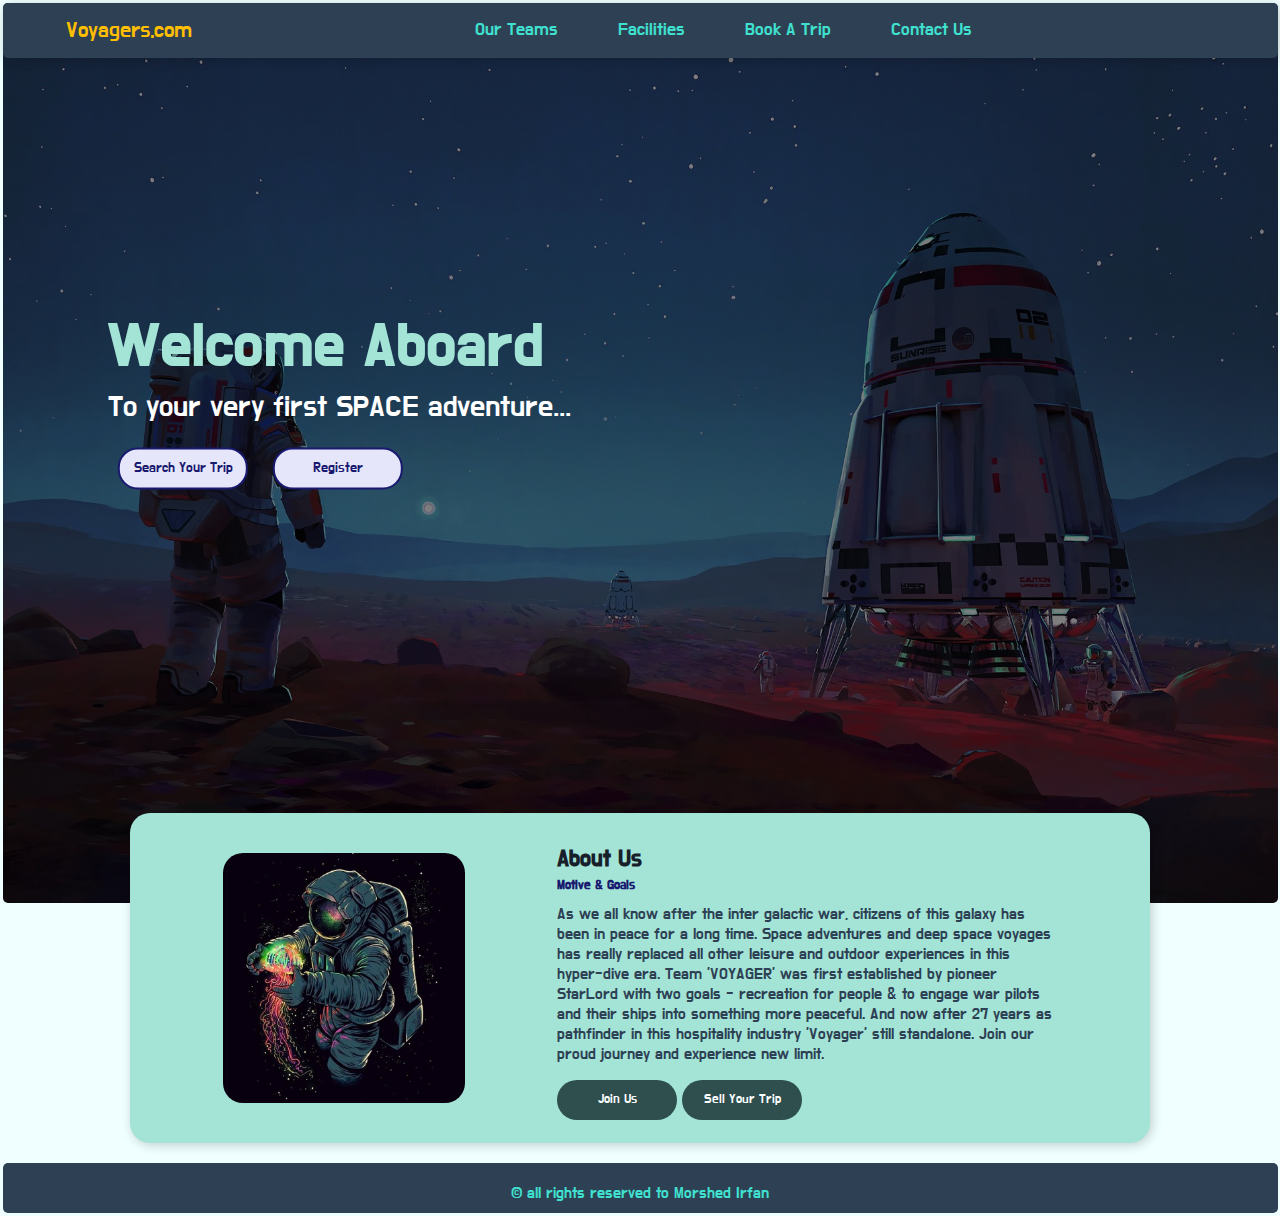
<file: index.html>
<!DOCTYPE html>
<html lang="en">
<head>
    <meta charset="UTF-8">
    <meta http-equiv="X-UA-Compatible" content="IE=edge">
    <meta name="viewport" content="width=device-width, initial-scale=1.0">
    <title>Voyagers</title>
    <link rel="stylesheet" type="text/css" href="css/style.css">
    <link href="https://fonts.googleapis.com/css2?family=Do+Hyeon&display=swap" rel="stylesheet">
</head>
<body >

    <section class="id1">
        <nav>
            <a class="logo" href="index.html" >Voyagers.com</a>
            <ul>
            <li><a href="teams.html">Our Teams</a></li>
            <li><a href="facilities.html">Facilities</a></li>
            <li><a href="booking.html">Book A Trip</a></li>
            <li><a href="contact.html">Contact Us</a></li>
            </ul>
        <div class="toggle"></div>
        </nav>
            <div class="text-container">
                <p id="crnttime"></p>
                <p>Welcome Aboard</p>
                <p>To your very first SPACE adventure...</p>
                <button class="hire-btn" id="btn1">Search Your Trip</button>
                <button class="check" id="btn2">Register</button>
            </div>
        </section>
        <div class="about-container">
            <img src="images/02.jpg" />
            <div class="about-text">
            <p>About Us</p>
            <p>Motive &amp; Goals</p>
            <p>As we all know after the inter galactic war, citizens of this galaxy has been in peace for a long time. 
                Space adventures and deep space voyages has really replaced all other leisure and outdoor experiences in this hyper-dive era. 
                Team 'VOYAGER' was first established by pioneer StarLord with two goals - recreation for people & to engage war pilots and their ships into something more peaceful. 
                And now after 27 years as pathfinder in this hospitality industry 'Voyager' still standalone. 
                Join our proud journey and experience new limit.</p>
            <button id="btn3">Join Us</button>
            <button id="btn4">Sell Your Trip</button>
            </div>
        </div>
        <div class="footer-bottom">
            &copy; all rights reserved to Morshed Irfan
          </div>
    <script src="js/main.js"></script>
    <script src="js/crntTime.js"></script>
</body>
</html>
</file>
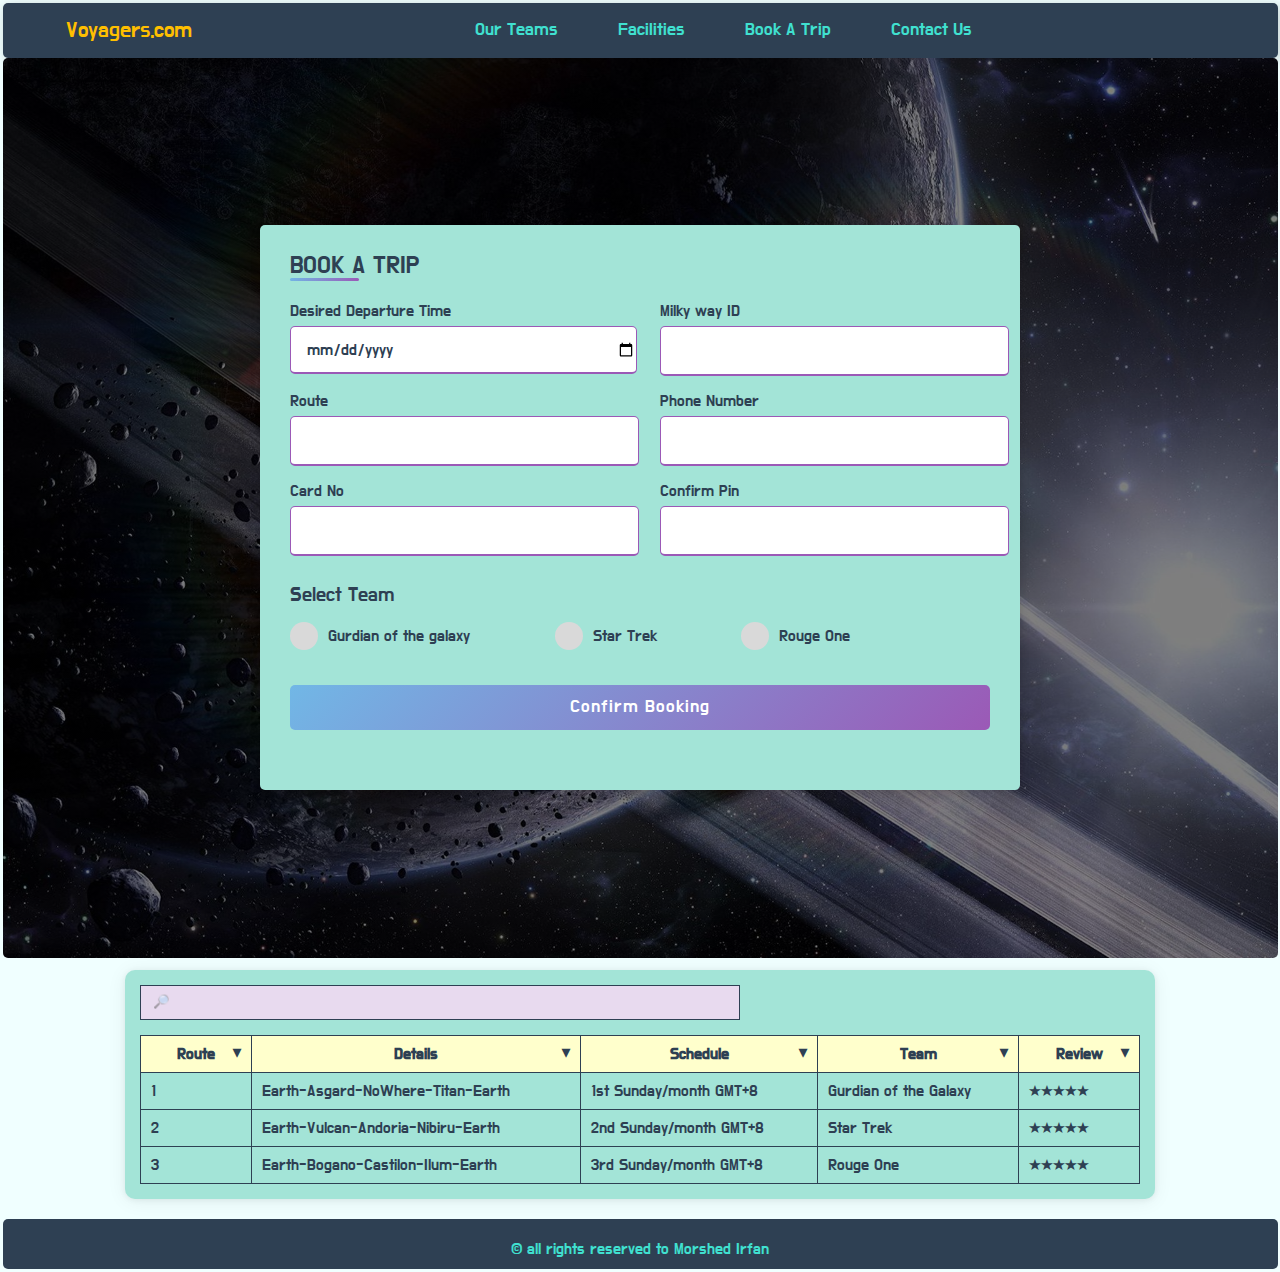
<file: booking.html>
<!DOCTYPE html>
<html lang="en">
<head>
    <meta charset="UTF-8">
    <meta http-equiv="X-UA-Compatible" content="IE=edge">
    <meta name="viewport" content="width=device-width, initial-scale=1.0">
    <title>Voyagers</title>
    <link rel="stylesheet" type="text/css" href="css/style.css">
    <link href="https://fonts.googleapis.com/css2?family=Do+Hyeon&display=swap" rel="stylesheet">
</head>
<body>
    <nav>
        <a class="logo" href="index.html">Voyagers.com</a>
        <ul>
        <li><a href="teams.html">Our Teams</a></li>
        <li><a href="facilities.html">Facilities</a></li>
        <li><a href="booking.html">Book A Trip</a></li>
        <li><a href="contact.html">Contact Us</a></li>
        </ul>
    <div class="toggle"></div>
    </nav>

    <section id="id4">

      <div class="container">
        <div class="title">BOOK A TRIP</div>
        <div class="content">
          <form action="#">
            <div class="user-details">
              <div class="input-box">
                <span class="details">Desired Departure Time</span>
                <input type="date">
              </div>
              <div class="input-box">
                <span class="details">Milky way ID</span>
                <input type="text">
              </div>
              <div class="input-box">
                <span class="details">Route</span>
                <input type="number">
              </div>
              <div class="input-box">
                <span class="details">Phone Number</span>
                <input type="tel">
              </div>
              <div class="input-box">
                <span class="details">Card No</span>
                <input type="text">
              </div>
              <div class="input-box">
                <span class="details">Confirm Pin</span>
                <input type="password">
              </div>
            </div>
            <div class="team-details">
              <input type="radio" name="team" id="dot-1">
              <input type="radio" name="team" id="dot-2">
              <input type="radio" name="team" id="dot-3">
              <span class="team-title">Select Team</span>
              <div class="category">
                <label for="dot-1">
                <span class="dot one"></span>
                <span class="team">Gurdian of the galaxy</span>
              </label>
              <label for="dot-2">
                <span class="dot two"></span>
                <span class="team">Star Trek</span>
              </label>
              <label for="dot-3">
                <span class="dot three"></span>
                <span class="team">Rouge One</span>
                </label>
              </div>
            </div>
            <div class="button">
              <input type="submit" value="Confirm Booking">
            </div>
          </form>
        </div>
      </div>
      
    </section>
    <div class="container2">
      <input type="search" oninput="filter_table(this, 'table_filter')" class="form_control" placeholder="&#128270;">
      <table class="_table table_sort">
        <thead class="bgclrtbl">
          <tr>
            <th width="90px">Route</th>
            <th>Details</th>
            <th>Schedule</th>
            <th>Team</th>
            <th width="100px">Review</th>
          </tr>
        </thead>
        <tbody id="table_filter">
          <tr>
            <td>1</td>
            <td>Earth-Asgard-NoWhere-Titan-Earth</td>
            <td>1st Sunday/month GMT+8</td>
            <td>Gurdian of the Galaxy</td>
            <td>
             &#9733;&#9733;&#9733;&#9733;&#9733;
            </td>
          </tr>
          <tr>
            <td>2</td>
            <td>Earth-Vulcan-Andoria-Nibiru-Earth</td>
            <td>2nd Sunday/month GMT+8</td>
            <td>Star Trek</td>
            <td>
              &#9733;&#9733;&#9733;&#9733;&#9733;
            </td>
          </tr>
          <tr>
            <td>3</td>
            <td>Earth-Bogano-Castilon-Ilum-Earth</td>
            <td>3rd Sunday/month GMT+8</td>
            <td>Rouge One</td>
            <td>
             &#9733;&#9733;&#9733;&#9733;&#9733;
            </td>
          </tr>
        </tbody>
      </table>
    </div>
    <div class="footer-bottom">
      &copy; all rights reserved to Morshed Irfan
    </div>
    <script src="js/table.js"></script>
</body>
</html>
</file>
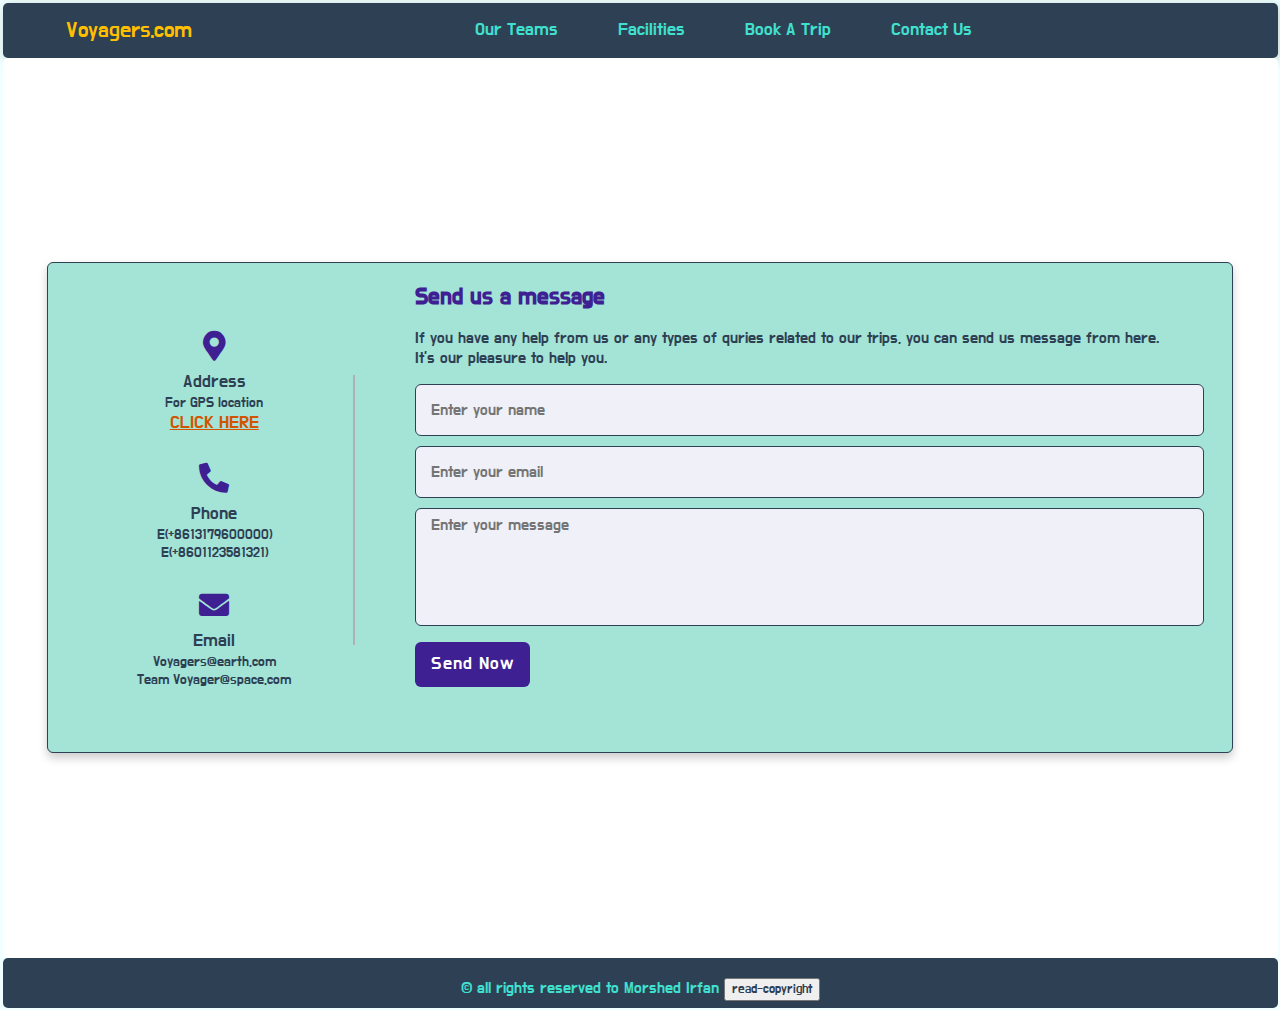
<file: contact.html>
<!DOCTYPE html>
<html lang="en">
<head>
    <meta charset="UTF-8">
    <meta http-equiv="X-UA-Compatible" content="IE=edge">
    <meta name="viewport" content="width=device-width, initial-scale=1.0">
    <title>Voyagers</title>
    <link rel="stylesheet" type="text/css" href="css/style.css">
    <link href="https://fonts.googleapis.com/css2?family=Do+Hyeon&display=swap" rel="stylesheet">
    <link rel="stylesheet" href="https://cdnjs.cloudflare.com/ajax/libs/font-awesome/5.15.2/css/all.min.css"/>
</head>
<body>
    <nav>
        <a class="logo" href="index.html">Voyagers.com</a>
        <ul>
        <li><a href="teams.html">Our Teams</a></li>
        <li><a href="facilities.html">Facilities</a></li>
        <li><a href="booking.html">Book A Trip</a></li>
        <li><a href="contact.html">Contact Us</a></li>
        </ul>
    <div class="toggle"></div>
    </nav>
    <section id="id5">
        <div class="container3">
            <div class="content2">
              <div class="left-side">
                <div class="address details">
                  <i class="fas fa-map-marker-alt"></i>
                  <div class="topic">Address</div>
                  <div class="text-one">For GPS location</div>
                  <div ><a href="https://www.google.com/maps/place/Xinwu+District,+Wuxi,+Wuxi,+Jiangsu,+China/
                  @31.4999204,120.3639858,24543m/data=!3m2!1e3!4b1!4m5!3m4!1s0x35b390b296a7394b:
                  0xef8ff7498a79da98!8m2!3d31.5069955!4d120.4286957" target="blank" id="mp">CLICK HERE</a></div>
                </div>
                <div class="phone details">
                  <i class="fas fa-phone-alt"></i>
                  <div class="topic">Phone</div>
                  <div class="text-one">E(+8613179600000)</div>
                  <div class="text-two">E(+8601123581321)</div>
                </div>
                <div class="email details">
                  <i class="fas fa-envelope"></i>
                  <div class="topic">Email</div>
                  <div class="text-one">Voyagers@earth.com</div>
                  <div class="text-two">Team Voyager@space.com</div>
                </div>
              </div>
              <div class="right-side">
                <div class="topic-text">Send us a message</div>
                <p>If you have any help from us or any types of quries related to our trips, you can send us message from here. It's our pleasure to help you.</p>
              <form action="#">
                <div class="input-box">
                  <input type="text" placeholder="Enter your name">
                </div>
                <div class="input-box">
                  <input type="text" placeholder="Enter your email">
                </div>
                <div class="input-box message-box">
                  <textarea placeholder="Enter your message"></textarea>
                </div>
                <div class="button">
                  <input type="button" value="Send Now" >
                </div>
              </form>
            </div>
            </div>
          </div>
    </section>
    <div class="footer-bottom">
        &copy; all rights reserved to Morshed Irfan
        <input type="button" value = "read-copyright" onclick="alert('This Website-Concept & Source-Codes are Original, Unique and all rights reserved by the author Morshed Irfan. Only Educationl Use Permitted.');" />
      </div>

      <script src="js/customAlert.js"></script>
</body>
</html>
</file>
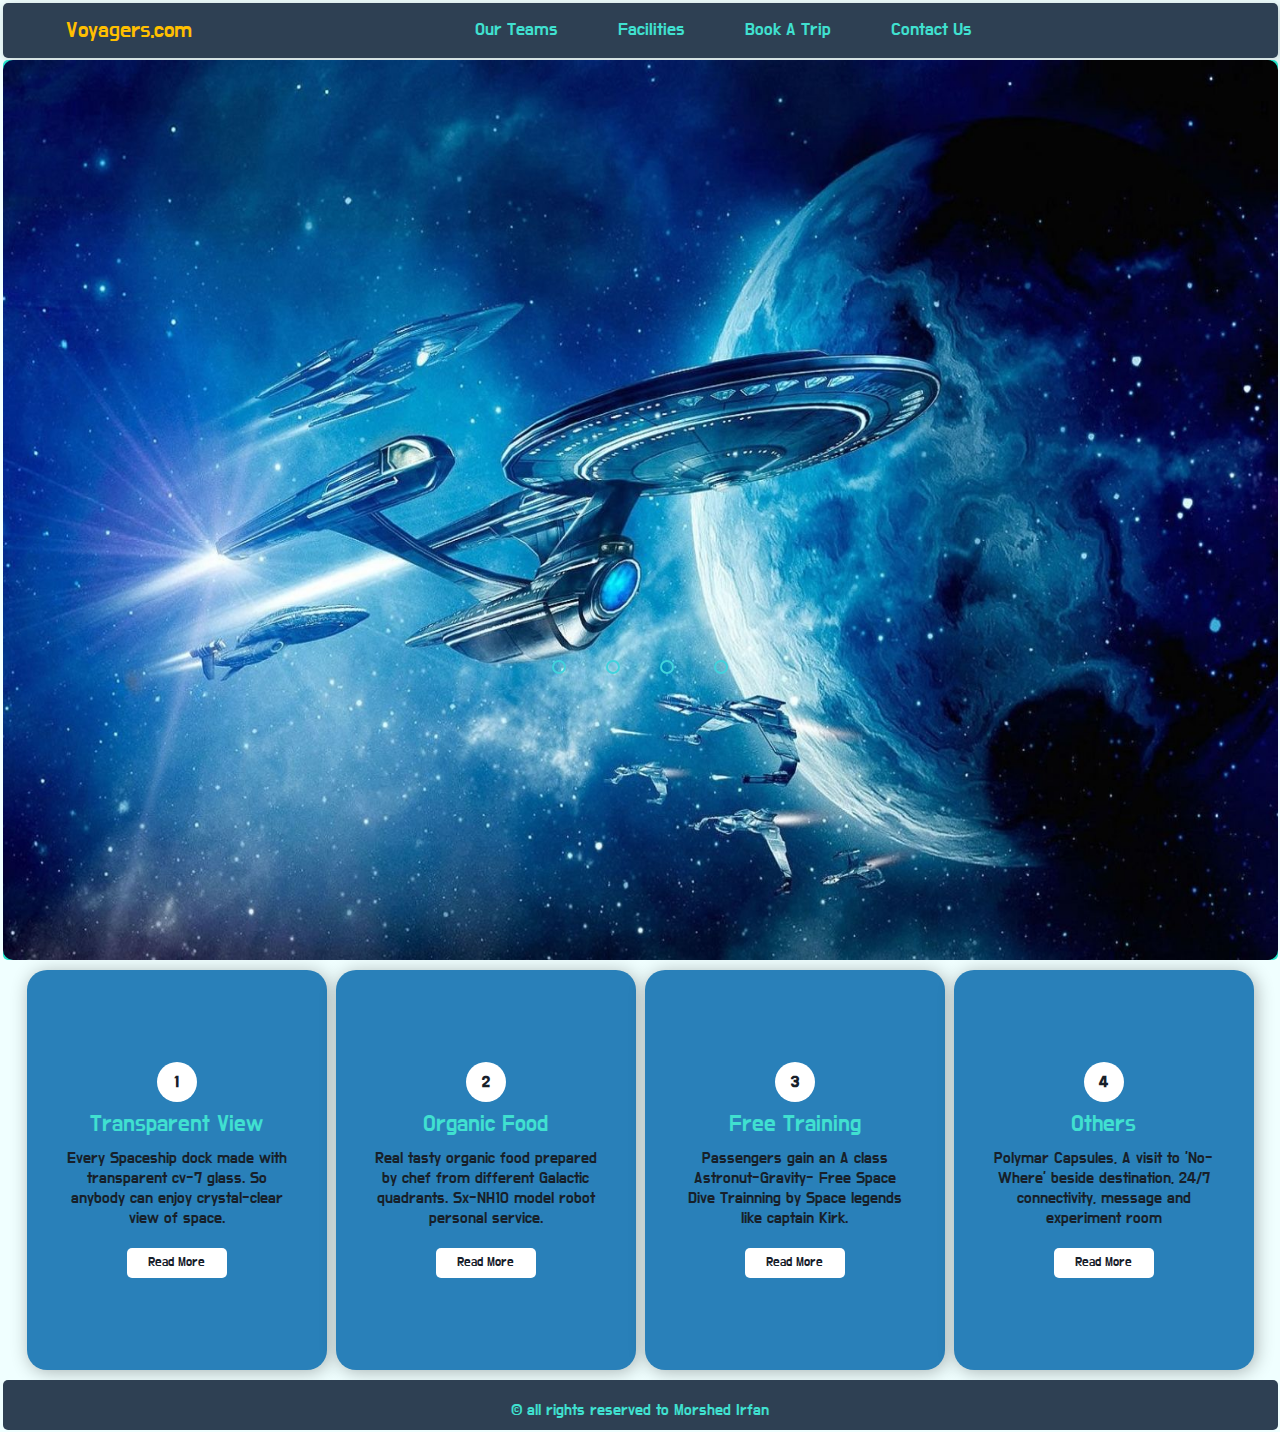
<file: facilities.html>
<!DOCTYPE html>
<html lang="en">
<head>
    <meta charset="UTF-8">
    <meta http-equiv="X-UA-Compatible" content="IE=edge">
    <meta name="viewport" content="width=device-width, initial-scale=1.0">
    <title>Voyagers</title>
    <link rel="stylesheet" type="text/css" href="css/style.css">
    <link href="https://fonts.googleapis.com/css2?family=Do+Hyeon&display=swap" rel="stylesheet">
</head>
<body>
    <nav>
          <a class="logo" href="index.html">Voyagers.com</a>
          <ul>
          <li><a href="teams.html">Our Teams</a></li>
          <li><a href="facilities.html">Facilities</a></li>
          <li><a href="booking.html">Book A Trip</a></li>
          <li><a href="contact.html">Contact Us</a></li>
          </ul>
      <div class="toggle"></div>
      </nav>
<section id="id3">
  <div class="slider">
    <div class="slides">

      <input type="radio" name="radio-btn" id="radio1">
      <input type="radio" name="radio-btn" id="radio2">
      <input type="radio" name="radio-btn" id="radio3">
      <input type="radio" name="radio-btn" id="radio4">

      <div class="slide first">
        <img src="images/11.jpg" alt="us-enterprize">
      </div>
      <div class="slide">
        <img src="images/12.jpg" alt="ajgard">
      </div>
      <div class="slide">
        <img src="images/13.jpg" alt="MC75">
      </div>
      <div class="slide">
        <img src="images/14.jpg" alt="Milano">
      </div>

      <div class="navigation-auto">
        <div class="auto-btn1"></div>
        <div class="auto-btn2"></div>
        <div class="auto-btn3"></div>
        <div class="auto-btn4"></div>
      </div>
    </div>
  </div>
</section>

<div class="box-container">
  <div class="box-1">
  <span>1</span>
  <p >Transparent View</p>
  <p>
Every Spaceship dock made with transparent cv-7 glass.
So anybody can enjoy crystal-clear view of space.
</p>
  <button class="rdm">Read More</button>
  </div>
  <div class="box-2">
  <span>2</span>
  <p>Organic Food</p>
  <p>
Real tasty organic food prepared by chef from different Galactic quadrants. Sx-NH10 model robot personal service.
</p>
  <button class="rdm">Read More</button>
  </div>
  <div class="box-3">
  <span>3</span>
  <p>Free Training</p>
  <p>
Passengers gain an A class Astronut-Gravity- Free Space Dive Trainning by Space legends like captain Kirk. 
</p>
  <button class="rdm">Read More</button>
  </div>
  <div class="box-4">
    <span>4</span>
    <p>Others</p>
    <p>
  Polymar Capsules,
  A visit to 'No-Where' beside destination,
  24/7 connectivity, message and experiment room
  </p>
    <button class="rdm">Read More</button>
    </div>
</div>
</div>


<div class="footer-bottom">
  &copy; all rights reserved to Morshed Irfan
</div>
  <script type="text/javascript" src="js/slider.js">
  </script>

</body>
</html>
</file>
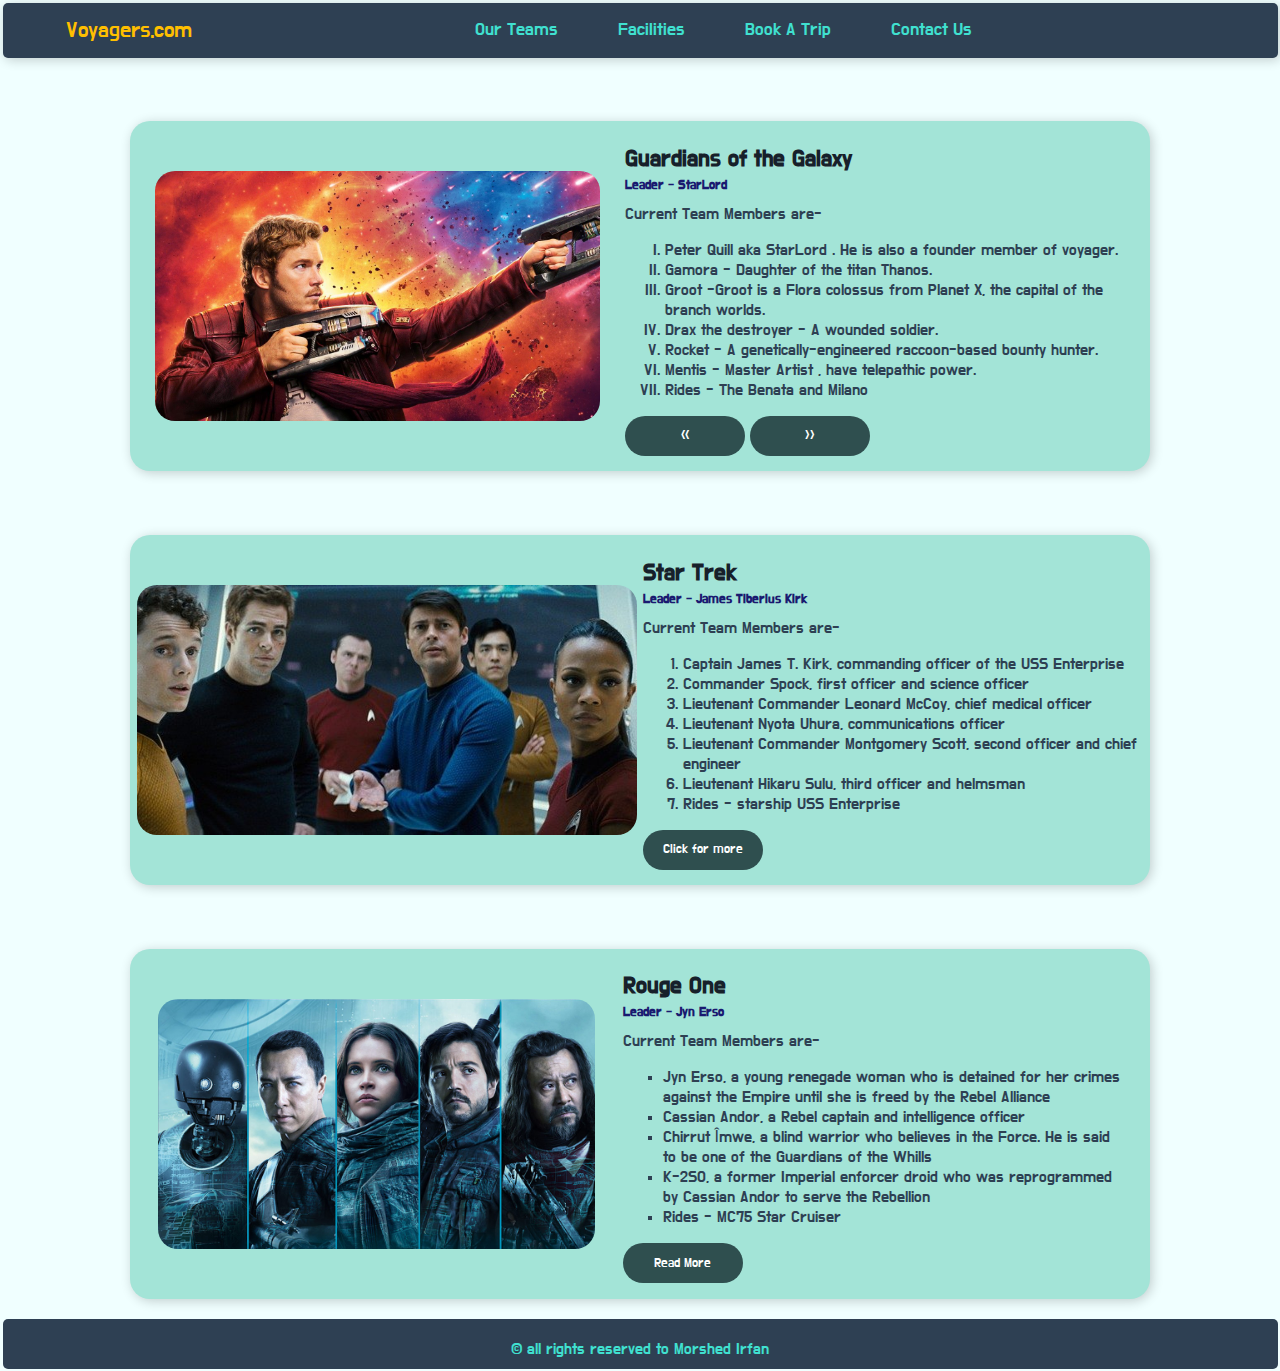
<file: teams.html>
<!DOCTYPE html>
<html lang="en">
<head>
    <meta charset="UTF-8">
    <meta http-equiv="X-UA-Compatible" content="IE=edge">
    <meta name="viewport" content="width=device-width, initial-scale=1.0">
    <title>Voyagers</title>
    <link rel="stylesheet" type="text/css" href="css/style.css">
    <link href="https://fonts.googleapis.com/css2?family=Do+Hyeon&display=swap" rel="stylesheet">
</head>
<body>
    <section>
        <nav>
            <a class="logo" href="index.html">Voyagers.com</a>
            <ul>
            <li><a href="teams.html">Our Teams</a></li>
            <li><a href="facilities.html">Facilities</a></li>
            <li><a href="booking.html">Book A Trip</a></li>
            <li><a href="contact.html">Contact Us</a></li>
            </ul>
        <div class="toggle"></div>
        </nav>
        </section>
        <div class="about2-container">
            <img src="images/05.jpg" />
            <div class="about-text">
            <p>Guardians of the Galaxy</p>
            <p>Leader - StarLord</p>
            <p>Current Team Members are-
                <ol type="I">
                    <li>Peter Quill aka StarLord . He is also a founder member of voyager.</li>
                    <li>Gamora - Daughter of the titan Thanos.</li>
                    <li>Groot -Groot is a Flora colossus from Planet X, the capital of the branch worlds.</li>
                    <li>Drax the destroyer - A wounded soldier.</li>
                    <li>Rocket - A genetically-engineered raccoon-based bounty hunter.</li>
                    <li>Mentis - Master Artist , have telepathic power.</li>
                    <li>Rides - The Benata and Milano </li>
                </ol>
            </p>
                <button onclick="prev()">&#60;&#60;</button>
                <button onclick="next()">&gt;&gt;</button>
            </div>
        </div>

        <div class="about2-container">
            <img src="images/09.jpg" />
            <div class="about-text">
            <p>Star Trek</p>
            <p>Leader - James Tiberius Kirk</p>
            <p>Current Team Members are-
                <ol>
                    <li> Captain James T. Kirk, commanding officer of the USS Enterprise</li>
                    <li>Commander Spock, first officer and science officer</li>
                    <li>Lieutenant Commander Leonard McCoy, chief medical officer</li>
                    <li> Lieutenant Nyota Uhura, communications officer</li>
                    <li>Lieutenant Commander Montgomery Scott, second officer and chief engineer</li>
                    <li>Lieutenant Hikaru Sulu, third officer and helmsman</li>
                    <li>Rides - starship USS Enterprise </li>
                </ol>
            </p>
            <button id="myBtn1">Click for more</button>
            </div>
        </div>

        <div class="about2-container">
            <img src="images/10.jpg" />
            <div class="about-text">
            <p>Rouge One</p>
            <p>Leader - Jyn Erso</p>
            <p>Current Team Members are-
                <ul type="square">
                    <li> Jyn Erso, a young renegade woman who is detained for her crimes against the Empire until she is freed by the Rebel Alliance</li>
                    <li> Cassian Andor, a Rebel captain and intelligence officer</li>
                    <li>Chirrut Îmwe, a blind warrior who believes in the Force. He is said to be one of the Guardians of the Whills</li>
                    <li> K-2SO, a former Imperial enforcer droid who was reprogrammed by Cassian Andor to serve the Rebellion</li>
                    <li>Rides - MC75 Star Cruiser </li>
                </ul>
            </p>
            <button id="myBtn2">Read More</button>
            </div>
        </div>

        <div class="footer-bottom">
            &copy; all rights reserved to Morshed Irfan
          </div>
       
<script src="js/main.js"></script>
<script type="text/javascript" src="js/prenext.js"></script>
</body>
</html>
</file>
<file: css/style.css>
*{
  font-family: 'Do Hyeon', sans-serif;
  color: #2E4053;
}
body{
    background-color: #F0FFFF;
    margin: 0.5px;
    padding: 2px;
   }
   section{
    width:100%;
    position: relative;
    border-radius:5px;
   }
   .id1{
    background-image: linear-gradient(rgba(0, 0, 0, 0.5), rgba(0, 0, 0, 0.5)),url("../images/01.jpg");
    height:100vh;
    background-size: cover;
    background-position: center;
    background-repeat:no-repeat;
  }
  .id2{
    height:100vh;
    background-size: cover;
    background-position: center;
    background-repeat:no-repeat;
  }
nav {

    display: flex;
    justify-content: space-between;
    align-items:center;
    height:55px;
    background-color:#2E4053;
    box-shadow:2px 2px 12px rgba(0,0,0,0.2);
    padding:0px 5%;
    border-radius:5px;
    
   }
   nav ul{
    display: flex;
    list-style:none;
   }
    
   nav a{
    text-decoration:none;
   } 
   nav ul li a{
    margin:30px;
    color:#40E0D0;
    font-family: 'Do Hyeon', sans-serif;
    font-size: 18px;
    font-weight:500;
   }
   nav ul li a:hover{
   color:#DFFF00;
   }
   .logo{
    font-family: 'Do Hyeon', sans-serif;
    color:#FFBF00 ;
    font-size: 22px;
    font-weight:500;
   }
   .logo:hover{
   color:#DFFF00;
   }


   .text-container p:nth-child(1){
    font-family: 'Do Hyeon', sans-serif;
    font-weight:bold;
    color:#fff;
    font-size:22px;
   }
   .text-container p:nth-child(2){
    font-family: 'Do Hyeon', sans-serif;
    font-weight:bold;
    letter-spacing:1px;
    color:#A3E4D7;
    font-size:60px;
    
   }
   .text-container p:nth-child(3){
    color:#fff;
    font-family: 'Do Hyeon', sans-serif;
    font-size:30px;
    line-height:30px;
   }
    
   .text-container p{
    margin:45px 0px 25px;
    line-height:0px;
    font-family: 'Do Hyeon', sans-serif;
   }
   .text-container button{
    width:130px;
    height:42px;
    border-radius:20px;
    font-family: 'Do Hyeon', sans-serif;
    font-weight:300;
    font-size: 14px;
    outline:none;
    margin:0px 10px;
    
   }

   .text-container{
    position: absolute;
    left:13%;
    top:42%;
    transform:translate(-13%,-42%);
   }
   .hire-btn{
    border:2px solid #191970;
    color:#191970;
    background-color:	#E6E6FA;
    
   }
   .hire-btn:hover{
    background-color:#DFFF00;
    }
   .check{
    background-color:	#E6E6FA;
    color:#191970; 
    border:2px solid #191970;
   }
   .check:hover{
    background-color:#DFFF00;
    }
   button:active{
    transform:scale(1.1);
   }
   .about-container{
    width:80%;
    height:330px;
    background:#A3E4D7;
    border-radius:20px;
    box-shadow:2px 2px 12px rgba(0,0,0,0.2);
    display: flex;
    margin: -7%  auto 20px auto;
    position: relative;
    justify-content:space-evenly;
    align-items: center;
   }
   .about-container img{
    height:250px;
    border-radius:20px;
   }
   .about-text{
    width:500px;
   } 
   .about-text p:nth-child(1){
    color:#17202A;
    font-family: 'Do Hyeon', sans-serif;
    font-weight:bold;
    font-size:23px;
    line-height:0px;
   }
   .about-text p:nth-child(2){
    color:#191970;
    font-family: 'Do Hyeon', sans-serif;
    font-size:13px;
    font-weight:bold;
    line-height:5px;
   }
   .about-text p:nth-child(3),.about-text p:nth-child(4),.about-text ol li,.about-text ul li{
    color:#2E4053;
    font-family: 'Do Hyeon', sans-serif;
    font-size:16px;
   }
   .about-text button{
    border-radius:20px;
    width:120px;
    height: 40px;
    color:#FDFEFE;
    outline:none;
    border:none;
    font-family: 'Do Hyeon', sans-serif;
    background-color:#2F4F4F;
    font-weight:300;
   }
   .about-text button:hover{
    background-color:#DFFF00;
    color:#17202A;
    }
    .about2-container{
        width:80%;
        height:350px;
        background:#A3E4D7;
        border-radius:20px;
        box-shadow:2px 2px 12px rgba(0,0,0,0.2);
        display: flex;
        margin: 5%  auto 20px auto;
        position: relative;
        justify-content:space-evenly;
        align-items: center;
       }
       .about2-container img{
        height:250px;
        border-radius:20px;
       }
   .footer-bottom {
    font-family: 'Do Hyeon', sans-serif;
    background-color: #2E4053;
    color: #40E0D0;
    text-align: center;
    height: 30px;
    position: relative;
    bottom: 0px;
    left: 0px;
    width: 100%;
    padding-top: 20px;
    border-radius:5px;
   }

   #id3{
    margin-top: 2px;
    width:100%;
    position: relative;
    border-radius:5px;
    height: 100vh;
    display: flex;
    justify-content: center;
    align-items: center;
    background: #23E3C9;
}

.slider{
  width:100%;
  height: 100vh;
  border-radius: 10px;
  overflow: hidden;
}

.slides{
  width: 500%;
  height: 500px;
  display: flex;
}

.slides input{
  display: none;
}

.slide{
  width: 20%;
  transition: 1s;
}

.slide img{
  width:100%;
  height: 100vh;
}


#radio1:checked ~ .first{
  margin-left: 0;
}

#radio2:checked ~ .first{
  margin-left: -20%;
}

#radio3:checked ~ .first{
  margin-left: -40%;
}

#radio4:checked ~ .first{
  margin-left: -60%;
}


.navigation-auto{
  position: absolute;
  display: flex;
  width: 100%;
  justify-content: center;
  margin-top: 600px;
}

.navigation-auto div{
  border: 2px solid #40D3DC;
  padding: 5px;
  border-radius: 10px;
  transition: 1s;
}

.navigation-auto div:not(:last-child){
  margin-right: 40px;
}

#radio1:checked ~ .navigation-auto .auto-btn1{
  background: #40D3DC;
}

#radio2:checked ~ .navigation-auto .auto-btn2{
  background: #40D3DC;
}

#radio3:checked ~ .navigation-auto .auto-btn3{
  background: #40D3DC;
}

#radio4:checked ~ .navigation-auto .auto-btn4{
  background: #40D3DC;
}

.box-container{
  display:flex;
  justify-content:space-between;
  margin: 10px 20px;
 }
 .box-1,.box-2,.box-3,.box-4{
  border-radius:20px;
  width: 300px;
  height:400px;
  background-repeat: no-repeat;
  background-size: cover;
  box-shadow:2px 2px 18px rgba(0,0,0,0.3);
  align-items: center;
  justify-content: center;
  display: flex;
  flex-direction: column;
  margin: 0px 4px;
  
  
 }
  
 .box-1,.box-2,.box-3,.box-4{
  background-color: #2980B9;
 }

 .box-1 span,
 .box-2 span,
 .box-3 span,
 .box-4 span{
  width:40px;
  height:40px;
  border-radius:50%;
  font-family: 'Do Hyeon', sans-serif;
  color:#17202A;
  background-color:#ffffff;
  display: flex;
  justify-content: center;
  align-items:center;
  font-family: 'Do Hyeon', sans-serif;
  font-weight: bold;
 }
 .box-1 p:nth-child(2),
 .box-2 p:nth-child(2),
 .box-3 p:nth-child(2),
 .box-4 p:nth-child(2){
  color:#40E0D0;
  font-family: 'Do Hyeon', sans-serif;
  font-size: 23px;
  line-height:0px;
 }
 .box-1 p:nth-child(3),
 .box-2 p:nth-child(3),
 .box-3 p:nth-child(3),
 .box-4 p:nth-child(3){
  font-family: 'Do Hyeon', sans-serif;
  color:#17202A;
  text-align:center;
  width: 230px;
  margin:0px 0px 20px 0px;
 }
 .box-1 button,
 .box-2 button,
 .box-3 button,
 .box-4 button{
  width:100px;
  height:30px;
  background-color:#FFFFFF;
  font-family: 'Do Hyeon', sans-serif;
  color:#17202A;
  border:none;
  outline: none;
  border-radius:5px;
 }

.rdm:hover{
  background-color:#DFFF00;
}

#id4{
  background-image: linear-gradient(rgba(0, 0, 0, 0.5), rgba(0, 0, 0, 0.5)),url("../images/15.jpg");
  background-size: cover;
  background-position: center;
  background-repeat:no-repeat;
  width:100%;
  position: relative;
  border-radius:5px;
  height: 100vh;
  display: flex;
  justify-content: center;
  align-items: center;
  border-radius:5px;
}
.container{
  max-width: 700px;
  width: 100%;
  background-color: #A3E4D7;
  padding: 25px 30px;
  border-radius: 5px;
  box-shadow: 0 5px 10px rgba(0,0,0,0.15);
}
.container .title{
  font-size: 25px;
  font-weight: 500;
  position: relative;
}
.container .title::before{
  content: "";
  position: absolute;
  left: 0;
  bottom: 0;
  height: 3px;
  width: 69px;
  border-radius: 5px;
  background: linear-gradient(135deg, #71b7e6, #9b59b6);
}
.content form .user-details{
  display: flex;
  flex-wrap: wrap;
  justify-content: space-between;
  margin: 20px 0 12px 0;
}
form .user-details .input-box{
  margin-bottom: 15px;
  width: calc(100% / 2 - 20px);
}
form .input-box span.details{
  display: block;
  font-weight: 500;
  margin-bottom: 5px;
}
.user-details .input-box input{
  height: 45px;
  width: 100%;
  outline: none;
  font-size: 16px;
  border-radius: 5px;
  padding-left: 15px;
  border: 1px solid #ccc;
  border-bottom-width: 2px;
  transition: all 0.3s ease;
}
.user-details .input-box input:focus,
.user-details .input-box input:valid{
  border-color: #9b59b6;
}
 form .team-details .team-title{
  font-size: 20px;
  font-weight: 500;
 }
 form .category{
   display: flex;
   width: 80%;
   margin: 14px 0 ;
   justify-content: space-between;
 }
 form .category label{
   display: flex;
   align-items: center;
   cursor: pointer;
 }
 form .category label .dot{
  height: 18px;
  width: 18px;
  border-radius: 50%;
  margin-right: 10px;
  background: #d9d9d9;
  border: 5px solid transparent;
  transition: all 0.3s ease;
}
 #dot-1:checked ~ .category label .one,
 #dot-2:checked ~ .category label .two,
 #dot-3:checked ~ .category label .three{
   background: #9b59b6;
   border-color: #d9d9d9;
 }
 form input[type="radio"]{
   display: none;
 }
 form .button{
   height: 45px;
   margin: 35px 0
 }
 form .button input{
   height: 100%;
   width: 100%;
   border-radius: 5px;
   border: none;
   color: #fff;
   font-size: 18px;
   font-weight: 500;
   letter-spacing: 1px;
   cursor: pointer;
   transition: all 0.3s ease;
   background: linear-gradient(135deg, #71b7e6, #9b59b6);
 }
 form .button input:hover{
  background: linear-gradient(-135deg, #71b7e6, #9b59b6);
 }

 
.container2 {
  margin: 1%  auto 20px auto;
  max-width: 1000px;
  width: 100%;
  padding: 15px;
  background-color: #A3E4D7;
  box-shadow: 0 2px 20px #0001, 0 1px 6px #0001;
  border-radius: 10px;
  overflow-x: auto;
  position: relative;
}

.form_control {
  border: 1px solid #2E4053;
  background-color: #E8DAEF;
  outline: none;
  padding: 8px 12px;
  width: 60%;
  color: #333;
  margin-bottom: 15px;
}

.form_control::placeholder {
  color: inherit;
  opacity: 0.5;
}

.form_control:is(:hover, :focus) {
  box-shadow: inset 0 1px 6px #DFFF00;
  border-radius: 5px;
}

._table {
  width: 100%;
  border-collapse: collapse;
}

._table :is(th, td) {
  border: 1px solid #2E4053;
  padding: 8px 10px;
}

._table th {
  position: relative;
  user-select: none;
}

._table th:hover {
  background-color: #DFFF00;
  cursor: pointer;
}

._table th::after {
  content: '\25b4';
  position: absolute;
  right: 10px;
  font-size: inherit;
  transform-origin: center;
  transform: rotate(180deg);
}

._table th.asc {
  background-color: #0001;
}

._table th.asc::after {
  transform: rotate(0deg);
}

.bgclrtbl {
  background-color: #FFFFCC;
}

#id5{
  min-height: 100vh;
  width: 100%;
  background: #fff;
  display: flex;
  align-items: center;
  justify-content: center;
}

.container3{
  width: 85%;
  background: #A3E4D7;
  border-radius: 6px;
  border: 1px solid #2E4053;
  padding: 20px 60px 30px 40px;
  box-shadow: 0 5px 10px rgba(0, 0, 0, 0.2);
}
.container3 .content2{
  display: flex;
  align-items: center;
  justify-content: space-between;
}
.container3 .content2 .left-side{
  width: 25%;
  height: 100%;
  display: flex;
  flex-direction: column;
  align-items: center;
  justify-content: center;
  margin-top: 15px;
  position: relative;
}
.content2 .left-side::before{
  content: '';
  position: absolute;
  height: 70%;
  width: 2px;
  right: -15px;
  top: 50%;
  transform: translateY(-50%);
  background: #afafb6;
}
.content2 .left-side .details{
  margin: 14px;
  text-align: center;
}
.content2 .left-side .details i{
  font-size: 30px;
  color: #3e2093;
  margin-bottom: 10px;
}
.content2 .left-side .details .topic{
  font-size: 18px;
  font-weight: 500;
}
.content2 .left-side .details .text-one,
.content2 .left-side .details .text-two{
  font-size: 14px;
  color: #2E4053;
}

#mp{
  font-size: 18px;
  color: #D35400;
}


.container3 .content2 .right-side{
  width: 75%;
  margin-left: 75px;
}
.content2 .right-side .topic-text{
  font-size: 23px;
  font-weight: 600;
  color: #3e2093;
}
.right-side .input-box{
  height: 50px;
  width: 100%;
  margin: 12px 0;
}
.right-side .input-box input,
.right-side .input-box textarea{
  height: 100%;
  width: 100%;
  border: none;
  outline: none;
  font-size: 16px;
  background: #F0F1F8;
  border: 1px solid #2E4053;
  border-radius: 6px;
  padding: 0 15px;
  resize: none;
}
.right-side .message-box{
  min-height: 110px;
}
.right-side .input-box textarea{
  padding-top: 6px;
}
.right-side .button{
  display: inline-block;
  margin-top: 12px;
}
.right-side .button input[type="button"]{
  color: #fff;
  font-size: 18px;
  outline: none;
  border: none;
  padding: 8px 16px;
  border-radius: 6px;
  background: #3e2093;
  cursor: pointer;
  transition: all 0.3s ease;
}
.button input[type="button"]:hover{
  background: #5029bc;
}


/* Custom AlertBox Style */
#alertBox {
  position:relative;
  width:33%;
  min-height:100px;
  max-height:400px;
  margin-top:50px;
  border:3px solid #DFFF00;
  border-radius: 10px;
  background-color:#A3E4D7;
  background-repeat:no-repeat;
  top:30%;
}

#modalContainer > #alertBox {
  position:fixed;
}

#alertBox h1 {
  margin: -0.1%;
  font-weight: bold;
  background-color:#2E4053;
  color:#40E0D0;
  padding:10px 0 10px 135px;
  border-bottom:3px solid #DFFF00;
  border-radius: 10px;
}

#alertBox p {
  height:50px;
  margin: 15px 2px 30px 2px;
  padding:3px;
  text-align:center;
  vertical-align:middle;
  font-weight: 500;
}

#alertBox #closeBtn {
  display:block;
  position:relative;
  margin:10px auto 10px auto;
  padding:7px;
  width:70px;
  text-transform:uppercase;
  text-align:center;
  background-color:#2E4053;
  color:#DFFF00;
  font-weight: 900;
  border-radius: 10px;
  text-decoration:none;
  outline:0!important;
}
</file>
